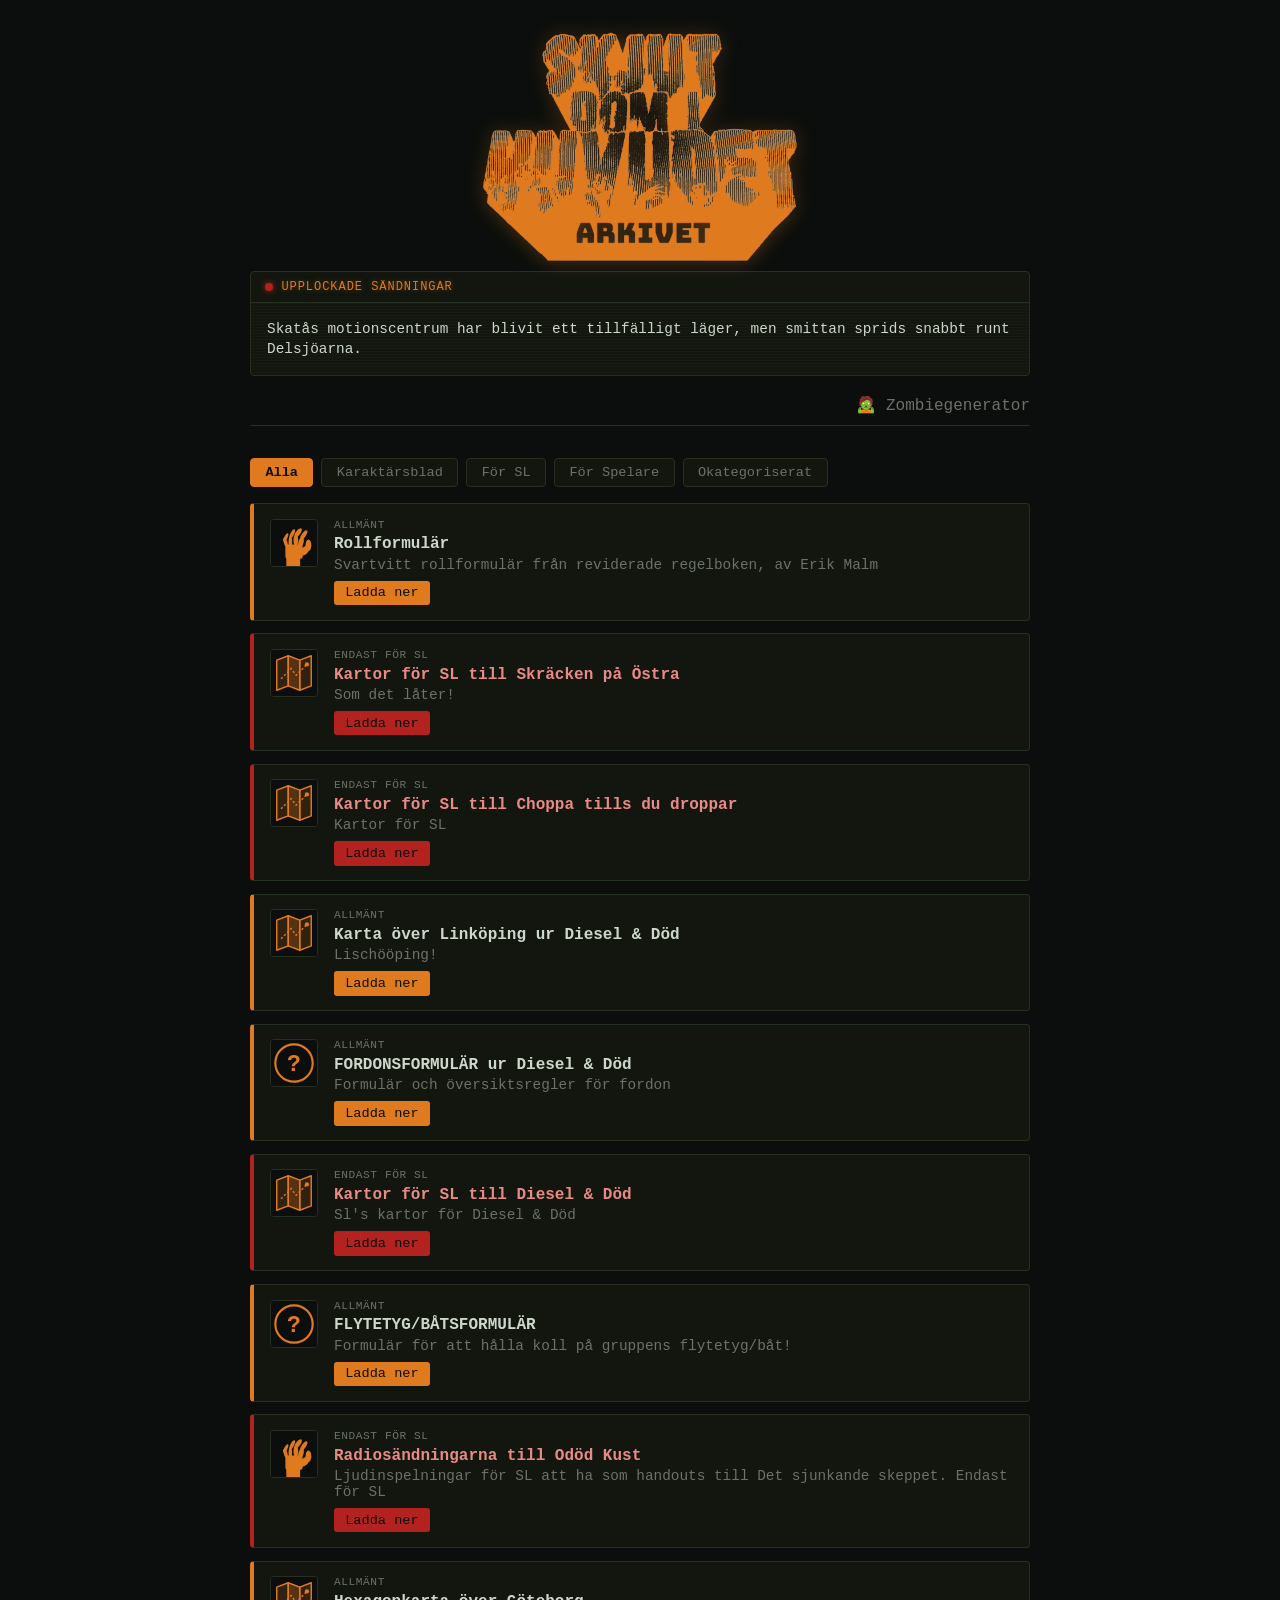
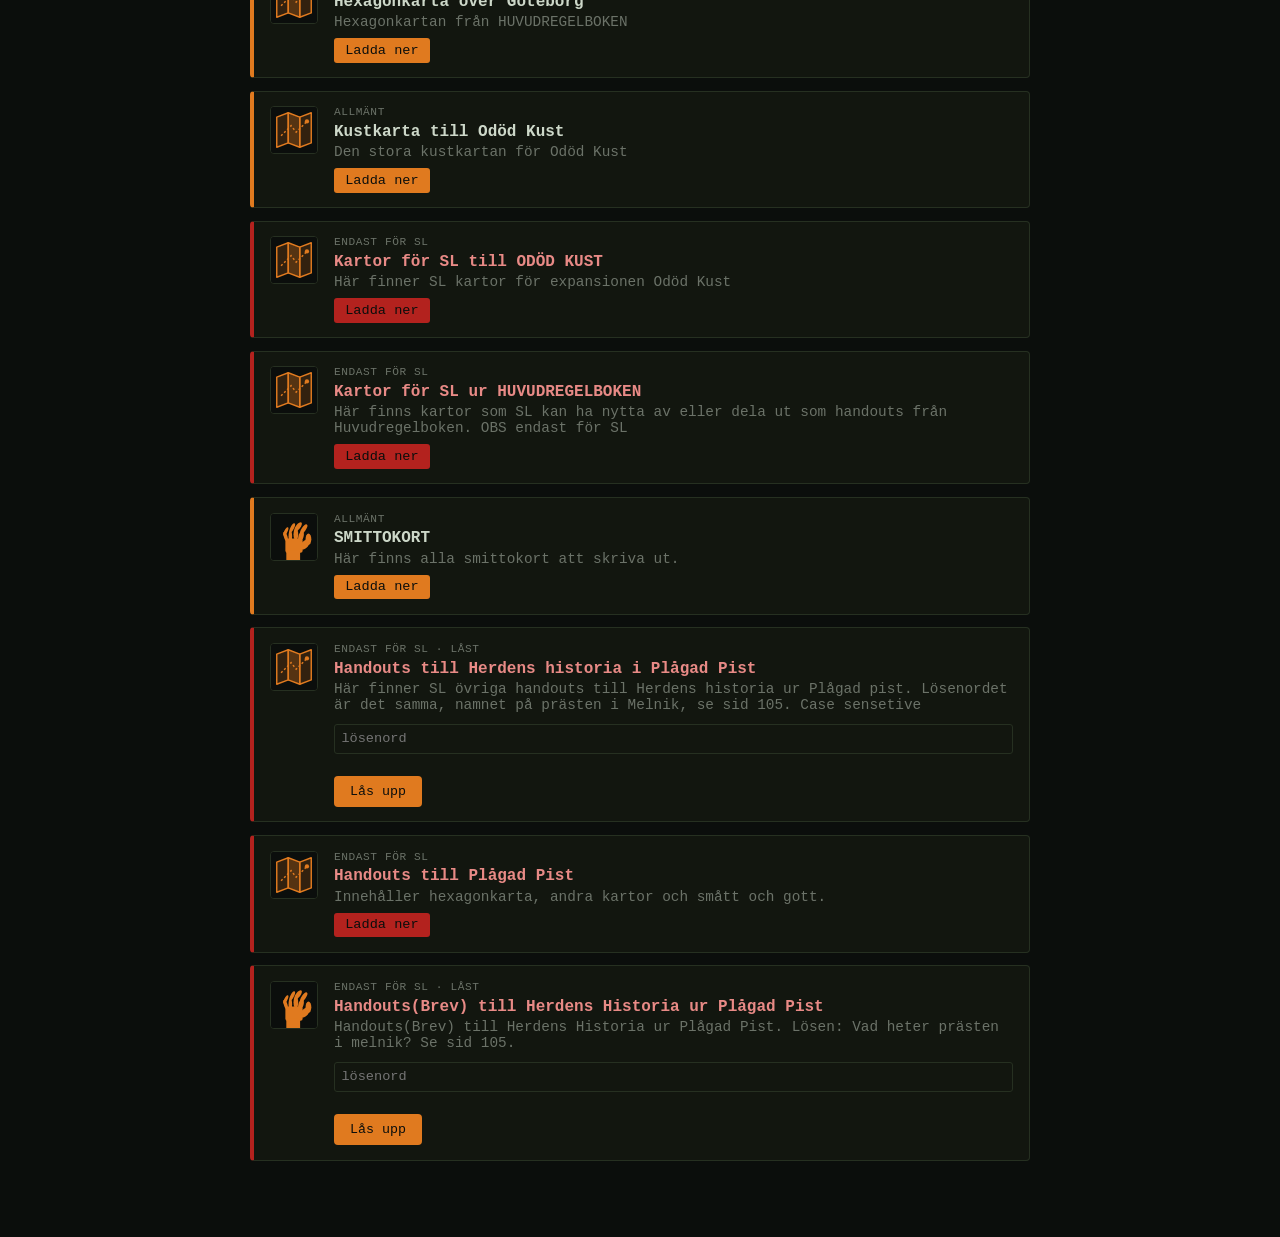
<file: index.html>
<!doctype html>
<html lang="sv">
<head>
<meta charset="UTF-8">
<meta name="viewport" content="width=device-width, initial-scale=1">
<title>Arkivet till Skjut dom i huvudet, Rollspelet</title>
<link rel="stylesheet" href="style.css">
</head>
<body>
<div class="wrap">
  <img src="assets/logo.png" alt="Skjut dom i huvudet – Arkivet" class="logo">
  <div class="transmission-box">
    <div class="transmission-header">
      <span class="transmission-dot"></span>
      UPPLOCKADE SÄNDNINGAR
    </div>
    <div class="transmission-screen">
      <p id="transmissionLine" class="transmission-line"></p>
    </div>
  </div>
  <div class="topbar"><a href="generator/index.html">🧟 Zombiegenerator</a></div>
  <div id="tabs" class="tabs"></div>
  <div id="list"></div>
</div>
<script src="index.js"></script>
</body>
</html>
</file>
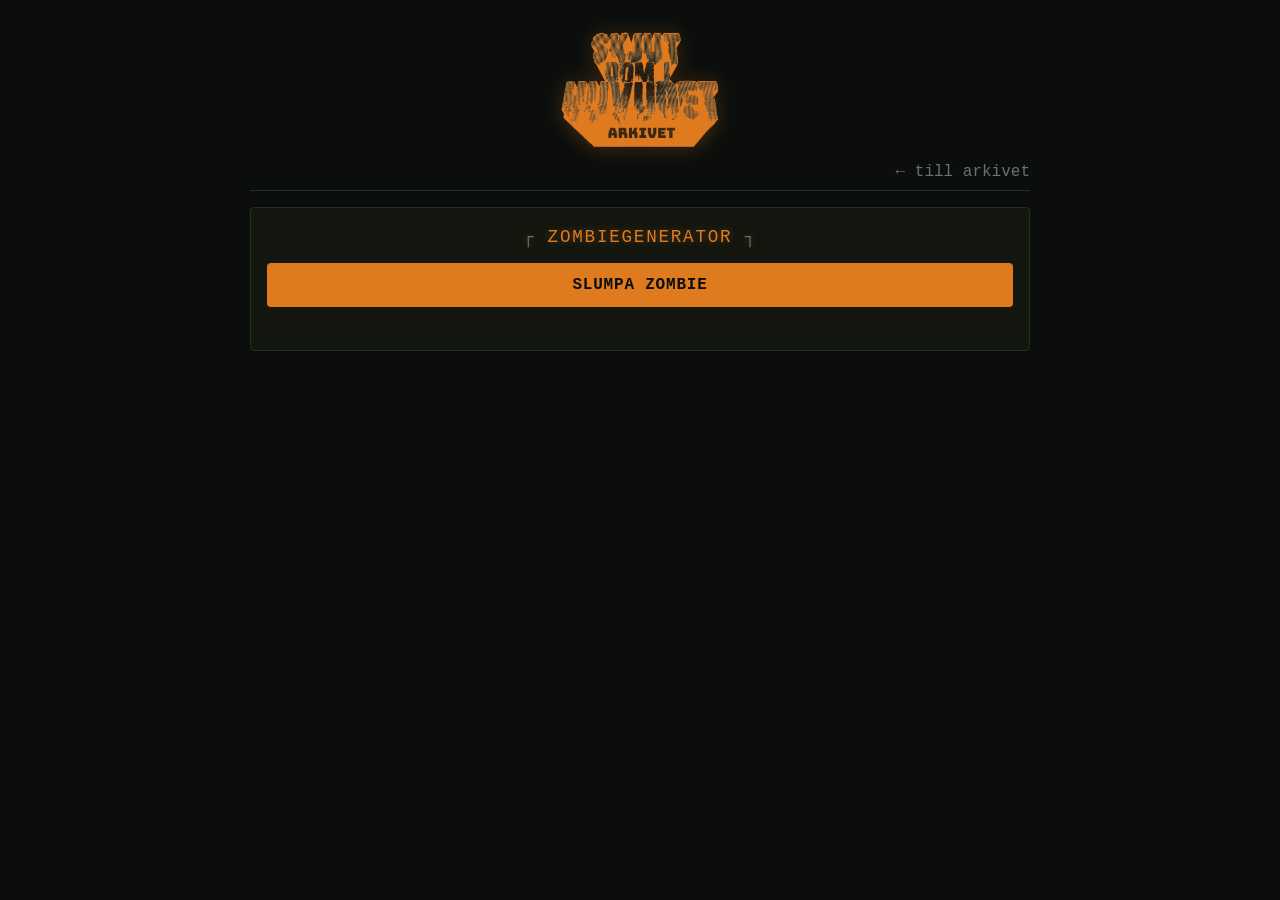
<file: generator/index.html>
<!doctype html>
<html lang="sv">
<head>
<meta charset="UTF-8">
<meta name="viewport" content="width=device-width, initial-scale=1">
<title>Zombiegenerator — Skjut dom i huvudet</title>
<link rel="stylesheet" href="../style.css">
<link rel="stylesheet" href="generator.css">
</head>
<body>
<div class="wrap">
  <img src="../assets/logo.png" alt="Skjut dom i huvudet – Arkivet" class="logo small">
  <div class="topbar"><a href="../index.html">&larr; till arkivet</a></div>

  <div class="gen-box">
    <div class="gen-header">
      <span class="gen-corner">┌</span> ZOMBIEGENERATOR <span class="gen-corner">┐</span>
    </div>
    <button id="rollBtn" class="gen-roll-btn" type="button">SLUMPA ZOMBIE</button>

    <div id="result" class="gen-result" style="display:none;">
      <div class="gen-flavor-label">VA HAR VI HÄR'RÅ?</div>
      <p id="flavorText" class="gen-flavor-text"></p>

      <div class="gen-stats">
        <div class="gen-stat">
          <span class="gen-stat-label">Typ</span>
          <span id="statTyp" class="gen-stat-value"></span>
        </div>
        <div class="gen-stat gen-stat-tal">
          <span class="gen-stat-label">Tål</span>
          <div class="gen-tal-control">
            <button type="button" id="talMinus" class="gen-arrow">&minus;</button>
            <span id="statTal" class="gen-stat-value"></span>
            <button type="button" id="talPlus" class="gen-arrow">+</button>
          </div>
        </div>
        <div class="gen-stat">
          <span class="gen-stat-label">Skydd</span>
          <span id="statSkydd" class="gen-stat-value"></span>
        </div>
        <div class="gen-stat">
          <span class="gen-stat-label">Initiativ</span>
          <span id="statInit" class="gen-stat-value"></span>
        </div>
        <div class="gen-stat">
          <span class="gen-stat-label">Bråka</span>
          <span id="statBraka" class="gen-stat-value"></span>
        </div>
        <div class="gen-stat">
          <span class="gen-stat-label">Skada bett</span>
          <span id="statBett" class="gen-stat-value"></span>
        </div>
      </div>

      <div class="gen-block">
        <div class="gen-block-label">Övrigt</div>
        <p id="statOvrigt" class="gen-block-text"></p>
      </div>

      <div class="gen-block">
        <div class="gen-block-label">Loot</div>
        <p id="lootText" class="gen-block-text"></p>
      </div>

      <div class="gen-block gen-block-extra">
        <div class="gen-block-label">✦ Övrigt 2</div>
        <p id="ovrigt2Text" class="gen-block-text"></p>
      </div>
    </div>
  </div>
</div>
<script src="generator.js"></script>
</body>
</html>
</file>
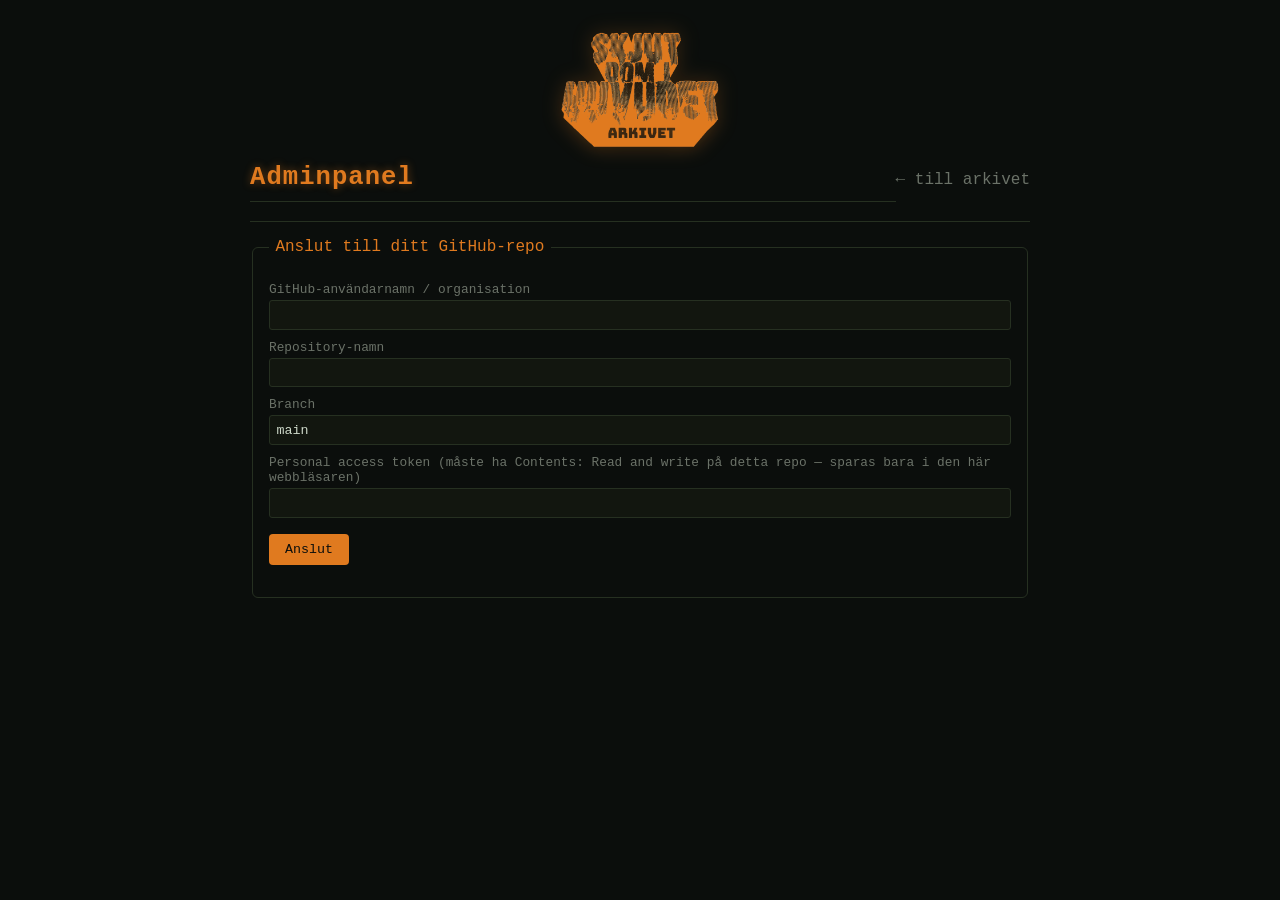
<file: admin.html>
<!doctype html>
<html lang="sv">
<head>
<meta charset="UTF-8">
<meta name="viewport" content="width=device-width, initial-scale=1">
<title>Adminpanel — Arkivet</title>
<link rel="stylesheet" href="style.css">
</head>
<body>
<div class="wrap">
  <img src="assets/logo.png" alt="Skjut dom i huvudet – Arkivet" class="logo small">
  <div class="topbar">
    <h1>Adminpanel</h1>
    <a href="index.html">&larr; till arkivet</a>
  </div>

  <fieldset id="connectBox">
    <legend>Anslut till ditt GitHub-repo</legend>
    <label>GitHub-användarnamn / organisation</label>
    <input type="text" id="ghOwner">
    <label>Repository-namn</label>
    <input type="text" id="ghRepo">
    <label>Branch</label>
    <input type="text" id="ghBranch" value="main">
    <label>Personal access token (måste ha Contents: Read and write på detta repo — sparas bara i den här webbläsaren)</label>
    <input type="password" id="ghToken">
    <button id="connectBtn" type="button">Anslut</button>
    <p id="connectMsg" class="notice"></p>
  </fieldset>

  <div id="panel" style="display:none;">
    <fieldset>
      <legend>Hantera kategorier</legend>
      <div id="categoryList"></div>
      <label>Ny kategori</label>
      <div class="row">
        <input type="text" id="newCategoryName" placeholder="Kategorinamn">
        <button type="button" id="addCategoryBtn">Lägg till</button>
      </div>
    </fieldset>

    <fieldset>
      <legend>Lägg till ny fil</legend>
      <form id="addForm">
        <label>Fil (PDF etc.)</label>
        <input type="file" id="addFile" required>
        <label>Visningsnamn</label>
        <input type="text" id="addName">
        <label>Beskrivning</label>
        <textarea id="addDesc" rows="2"></textarea>
        <div class="row">
          <div>
            <label>Färg</label>
            <select id="addColor">
              <option value="orange">Orange (allmänt)</option>
              <option value="red">Röd (endast SL)</option>
            </select>
          </div>
          <div>
            <label>Valfritt lösenord</label>
            <input type="password" id="addPassword">
          </div>
        </div>
        <label>Kategori</label>
        <select id="addCategorySelect">
          <option value="">Ingen</option>
        </select>
        <label>Ikon</label>
        <select id="addIconChoice">
          <option value="none">Ingen ikon</option>
          <option value="preset-fist">Standard: Zombienäve</option>
          <option value="preset-map">Standard: Karta</option>
          <option value="preset-question">Standard: Frågetecken</option>
          <option value="custom">Ladda upp egen bild</option>
        </select>
        <input type="file" id="addIcon" accept="image/*" style="display:none;">
        <button type="submit">Lägg till fil</button>
      </form>
    </fieldset>

    <h2 class="subhead">Befintliga filer</h2>
    <div id="fileList"></div>
  </div>
</div>
<script src="admin.js"></script>
</body>
</html>
</file>
<file: style.css>
:root {
  --bg: #0b0e0c;
  --panel: #12160f;
  --line: #263021;
  --text: #cdd8c9;
  --orange: #e07a1f;
  --red: #b3221e;
  --muted: #6b7268;
}
* { box-sizing: border-box; }
body {
  background: var(--bg);
  color: var(--text);
  font-family: 'Courier New', monospace;
  margin: 0;
  padding: 2rem 1rem 4rem;
}
.wrap { max-width: 780px; margin: 0 auto; }
.logo { display: block; max-width: 320px; width: 100%; height: auto; margin: 0 auto 0.6rem; filter: drop-shadow(0 0 10px rgba(224,122,31,0.35)); }
.logo.small { max-width: 160px; margin: 0 auto 1rem; }
.topbar { display: flex; justify-content: flex-end; align-items: baseline; border-bottom: 1px solid var(--line); padding-bottom: 0.6rem; margin-bottom: 1rem; }
h1 {
  color: var(--orange);
  text-shadow: 0 0 8px rgba(224,122,31,0.45);
  letter-spacing: 0.04em;
  font-size: 1.6rem;
  margin: 0 0 0.6rem;
  border-bottom: 1px solid var(--line);
  padding-bottom: 0.6rem;
  flex: 1;
}
.topbar a { color: var(--muted); font-size: 1,5rem; text-decoration: none; white-space: nowrap; }
.topbar a:hover { color: var(--orange); }
.entry {
  display: flex;
  gap: 1rem;
  align-items: flex-start;
  background: var(--panel);
  border: 1px solid var(--line);
  border-left: 4px solid var(--orange);
  border-radius: 4px;
  padding: 0.9rem 1rem;
  margin-bottom: 0.8rem;
}
.entry.red { border-left-color: var(--red); }
.icon {
  width: 48px; height: 48px;
  flex-shrink: 0;
  border-radius: 4px;
  background: var(--bg);
  display: flex; align-items: center; justify-content: center;
  overflow: hidden;
  border: 1px solid var(--line);
}
.icon img { width: 100%; height: 100%; object-fit: cover; }
.fallback { color: var(--muted); font-size: 1.4rem; }
.body { flex: 1; min-width: 0; }
.name { font-weight: bold; }
.entry.red .name { color: #e88a86; }
.desc { color: var(--muted); font-size: 0.9rem; margin: 0.2rem 0 0.5rem; }
.btn {
  display: inline-block;
  color: var(--bg);
  background: var(--orange);
  padding: 0.3rem 0.7rem;
  border-radius: 3px;
  text-decoration: none;
  font-size: 0.85rem;
  border: none;
  cursor: pointer;
  font-family: inherit;
}
.entry.red .btn { background: var(--red); }
.lockform { display: flex; gap: 0.4rem; margin-top: 0.3rem; flex-wrap: wrap; }
.lockform input {
  background: var(--bg); border: 1px solid var(--line); color: var(--text);
  padding: 0.3rem 0.5rem; border-radius: 3px; font-family: inherit; font-size: 0.85rem;
}
.tag { font-size: 0.7rem; text-transform: uppercase; color: var(--muted); letter-spacing: 0.05em; margin-bottom: 0.3rem; }
.tabs { display: flex; flex-wrap: wrap; gap: 0.5rem; margin-bottom: 1rem; }
.tabbtn {
  background: var(--panel); border: 1px solid var(--line); color: var(--muted);
  padding: 0.4rem 0.9rem; border-radius: 4px; cursor: pointer;
  font-family: inherit; font-size: 0.85rem;
}
.tabbtn.active { background: var(--orange); color: var(--bg); border-color: var(--orange); font-weight: bold; }

.transmission-box {
  background: var(--panel);
  border: 1px solid var(--line);
  border-radius: 4px;
  margin-bottom: 1.2rem;
  overflow: hidden;
}
.transmission-header {
  display: flex;
  align-items: center;
  gap: 0.5rem;
  padding: 0.5rem 0.9rem;
  font-size: 0.75rem;
  letter-spacing: 0.08em;
  color: var(--orange);
  border-bottom: 1px solid var(--line);
  text-shadow: 0 0 6px rgba(224,122,31,0.4);
}
.transmission-dot {
  width: 8px; height: 8px; border-radius: 50%;
  background: var(--red);
  box-shadow: 0 0 6px var(--red);
  animation: transmission-blink 1.6s infinite;
  flex-shrink: 0;
}
@keyframes transmission-blink { 0%, 100% { opacity: 1; } 50% { opacity: 0.25; } }
.transmission-screen {
  position: relative;
  min-height: 4.5rem;
  padding: 0.8rem 1rem;
  display: flex;
  align-items: center;
  overflow: hidden;
  background-image: repeating-linear-gradient(
    to bottom,
    rgba(255,255,255,0.025) 0px,
    rgba(255,255,255,0.025) 1px,
    transparent 1px,
    transparent 3px
  );
}
.transmission-line {
  margin: 0;
  font-size: 0.9rem;
  line-height: 1.4;
  color: var(--text);
  transition: transform 0.6s ease, opacity 0.6s ease;
}
.transmission-line.entering { transform: translateY(100%); opacity: 0; }
.transmission-line.leaving { transform: translateY(-100%); opacity: 0; }
.empty { color: var(--muted); font-style: italic; }
.notice { color: var(--orange); }

fieldset { border: 1px solid var(--line); border-radius: 6px; margin-bottom: 1.5rem; padding: 1rem; }
legend { color: var(--orange); padding: 0 0.4rem; }
label { display: block; font-size: 0.8rem; color: var(--muted); margin-top: 0.6rem; }
input[type=text], input[type=password], textarea {
  width: 100%; background: var(--panel); border: 1px solid var(--line); color: var(--text);
  padding: 0.4rem; font-family: inherit; margin-top: 0.2rem; border-radius: 3px;
}
input[type=file] { margin-top: 0.3rem; color: var(--text); width: 100%; }
select {
  background: var(--panel); color: var(--text); border: 1px solid var(--line);
  padding: 0.35rem; margin-top: 0.2rem; width: 100%;
}
button {
  margin-top: 1rem; background: var(--orange); color: var(--bg); border: none;
  padding: 0.5rem 1rem; border-radius: 4px; cursor: pointer; font-family: inherit;
}
button.danger { background: var(--red); margin-left: 0.5rem; }
.row { display: flex; gap: 0.5rem; flex-wrap: wrap; }
.row > * { flex: 1; min-width: 140px; }
.subhead { color: var(--muted); font-size: 1rem; }
summary { cursor: pointer; font-weight: bold; }
.meta { color: var(--muted); font-size: 0.8rem; font-weight: normal; }
</file>
<file: generator/generator.css>
.gen-box {
  background: var(--panel);
  border: 1px solid var(--line);
  border-radius: 4px;
  padding: 1.2rem 1rem 1.5rem;
  margin-top: 0.5rem;
}
.gen-header {
  text-align: center;
  color: var(--orange);
  letter-spacing: 0.1em;
  font-size: 1.1rem;
  margin-bottom: 1rem;
  text-shadow: 0 0 8px rgba(224,122,31,0.4);
}
.gen-corner { color: var(--muted); }

.gen-roll-btn {
  display: block;
  width: 100%;
  background: var(--orange);
  color: var(--bg);
  border: none;
  padding: 0.8rem;
  font-family: inherit;
  font-size: 1rem;
  font-weight: bold;
  letter-spacing: 0.05em;
  border-radius: 4px;
  cursor: pointer;
  margin-bottom: 1.2rem;
}
.gen-roll-btn:hover { filter: brightness(1.1); }
.gen-roll-btn:active { transform: translateY(1px); }

.gen-flavor-label {
  color: var(--red);
  font-size: 0.75rem;
  letter-spacing: 0.08em;
  text-transform: uppercase;
  margin-bottom: 0.3rem;
}
.gen-flavor-text {
  font-size: 0.95rem;
  line-height: 1.5;
  margin: 0 0 1.2rem;
  padding: 0.8rem;
  background: var(--bg);
  border-left: 3px solid var(--red);
  border-radius: 2px;
}

.gen-stats {
  display: grid;
  grid-template-columns: repeat(3, 1fr);
  gap: 0.6rem;
  margin-bottom: 1.2rem;
}
@media (min-width: 560px) {
  .gen-stats { grid-template-columns: repeat(6, 1fr); }
}
.gen-stat {
  background: var(--bg);
  border: 1px solid var(--line);
  border-radius: 3px;
  padding: 0.5rem 0.3rem;
  text-align: center;
}
.gen-stat-label {
  display: block;
  font-size: 0.65rem;
  color: var(--muted);
  text-transform: uppercase;
  letter-spacing: 0.05em;
  margin-bottom: 0.2rem;
}
.gen-stat-value {
  font-weight: bold;
  font-size: 0.95rem;
}
.gen-tal-control {
  display: flex;
  align-items: center;
  justify-content: center;
  gap: 0.4rem;
}
.gen-arrow {
  background: var(--panel);
  border: 1px solid var(--line);
  color: var(--orange);
  width: 1.4rem;
  height: 1.4rem;
  line-height: 1;
  border-radius: 3px;
  cursor: pointer;
  font-family: inherit;
  font-weight: bold;
  padding: 0;
}
.gen-arrow:hover { background: var(--orange); color: var(--bg); }

.gen-block { margin-bottom: 1rem; }
.gen-block-label {
  color: var(--orange);
  font-size: 0.75rem;
  letter-spacing: 0.08em;
  text-transform: uppercase;
  margin-bottom: 0.3rem;
}
.gen-block-text {
  margin: 0;
  font-size: 0.9rem;
  line-height: 1.4;
  color: var(--text);
}
.gen-block-extra .gen-block-label { color: var(--red); }
</file>
